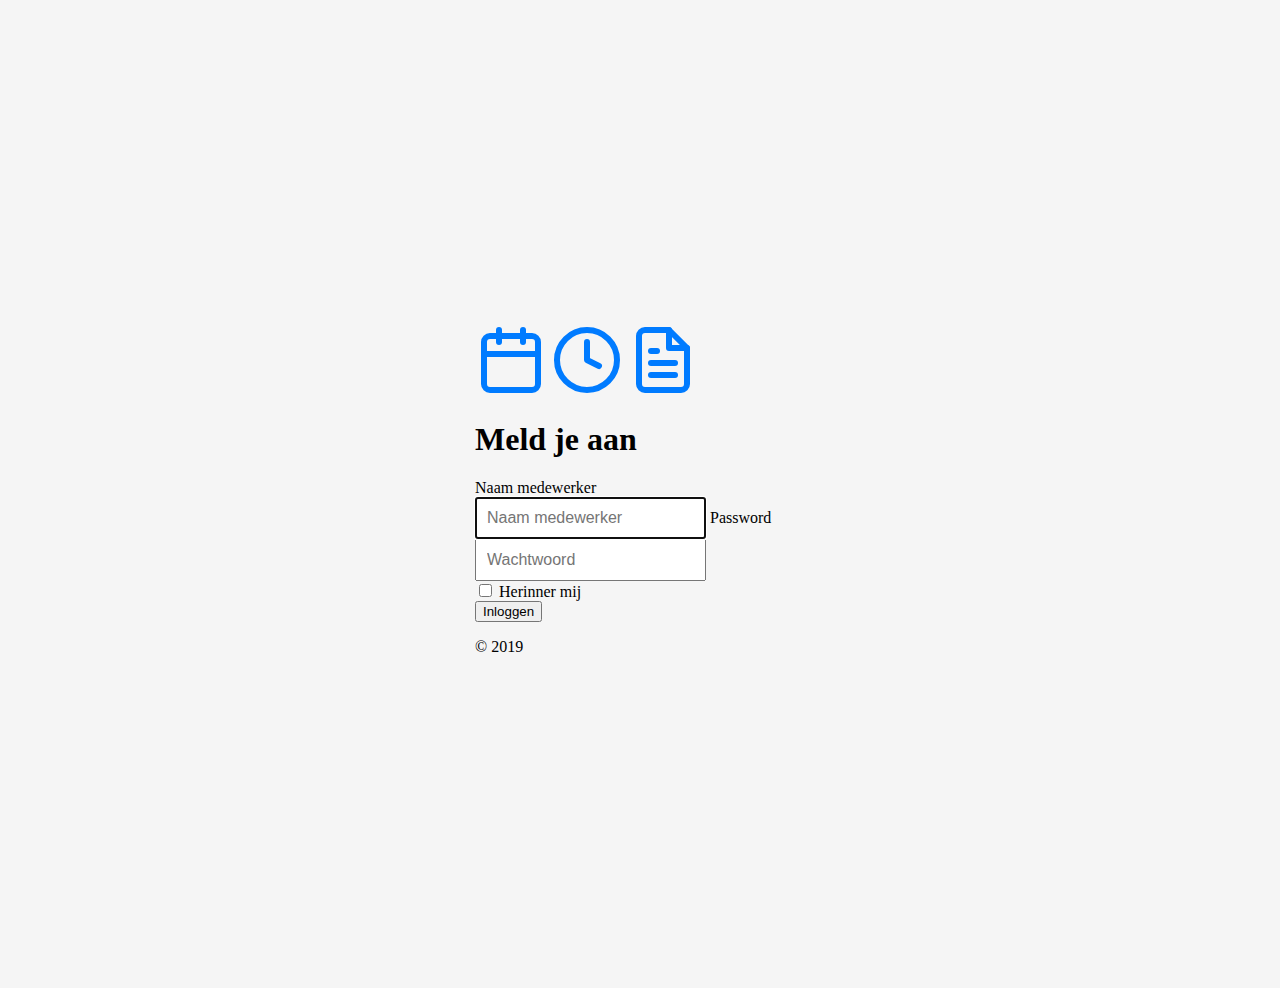
<file: src/main/resources/static/ahindex.html>
<!doctype html>
<html lang="en">
  <head>
    <!-- Required meta tags -->
    <meta charset="utf-8">
    <meta name="viewport" content="width=device-width, initial-scale=1, shrink-to-fit=no">

    <!-- Bootstrap CSS -->
    <link rel="stylesheet" href="https://stackpath.bootstrapcdn.com/bootstrap/4.2.1/css/bootstrap.min.css" integrity="sha384-GJzZqFGwb1QTTN6wy59ffF1BuGJpLSa9DkKMp0DgiMDm4iYMj70gZWKYbI706tWS" crossorigin="anonymous">

          <style>
      .bd-placeholder-img {
        font-size: 1.125rem;
        text-anchor: middle;
      }

      @media (min-width: 768px) {
        .bd-placeholder-img-lg {
          font-size: 3.5rem;
        }
      }
    </style>
    <!-- Custom styles for this template -->
    <link href="css/signin.css" rel="stylesheet">
    <title>Tijdschrijfapplicatie</title>
  </head>
  <body>
   <body class="text-center">
    <form class="form-signin">
  <img class="mb-4" src="img/calendar.svg" alt="" width="72" height="72">
        <img class="mb-4" src="img/clock.svg" alt="" width="72" height="72">
        <img class="mb-4" src="img/file-text.svg" alt="" width="72" height="72">
  <h1 class="h3 mb-3 font-weight-normal">Meld je aan</h1>
  <label for="inputName" class="sr-only">Naam medewerker</label>
  <input type="naam" id="inputName" class="form-control" placeholder="Naam medewerker" required autofocus>
  <label for="inputPassword" class="sr-only">Password</label>
  <input type="wachtwoord" id="inputPassword" class="form-control" placeholder="Wachtwoord" required>
  <div class="checkbox mb-3">
    <label>
      <input type="checkbox" value="Remember"> Herinner mij
    </label>
  </div>
  <button class="btn btn-lg btn-primary btn-block" type="submit">Inloggen</button>
  <p class="mt-5 mb-3 text-muted">&copy; 2019</p>
</form>
    <!-- Optional JavaScript -->
    <!-- jQuery first, then Popper.js, then Bootstrap JS -->
    <script src="https://code.jquery.com/jquery-3.3.1.slim.min.js" integrity="sha384-q8i/X+965DzO0rT7abK41JStQIAqVgRVzpbzo5smXKp4YfRvH+8abtTE1Pi6jizo" crossorigin="anonymous"></script>
    <script src="https://cdnjs.cloudflare.com/ajax/libs/popper.js/1.14.6/umd/popper.min.js" integrity="sha384-wHAiFfRlMFy6i5SRaxvfOCifBUQy1xHdJ/yoi7FRNXMRBu5WHdZYu1hA6ZOblgut" crossorigin="anonymous"></script>
    <script src="https://stackpath.bootstrapcdn.com/bootstrap/4.2.1/js/bootstrap.min.js" integrity="sha384-B0UglyR+jN6CkvvICOB2joaf5I4l3gm9GU6Hc1og6Ls7i6U/mkkaduKaBhlAXv9k" crossorigin="anonymous"></script>
  </body>
</html>
</file>
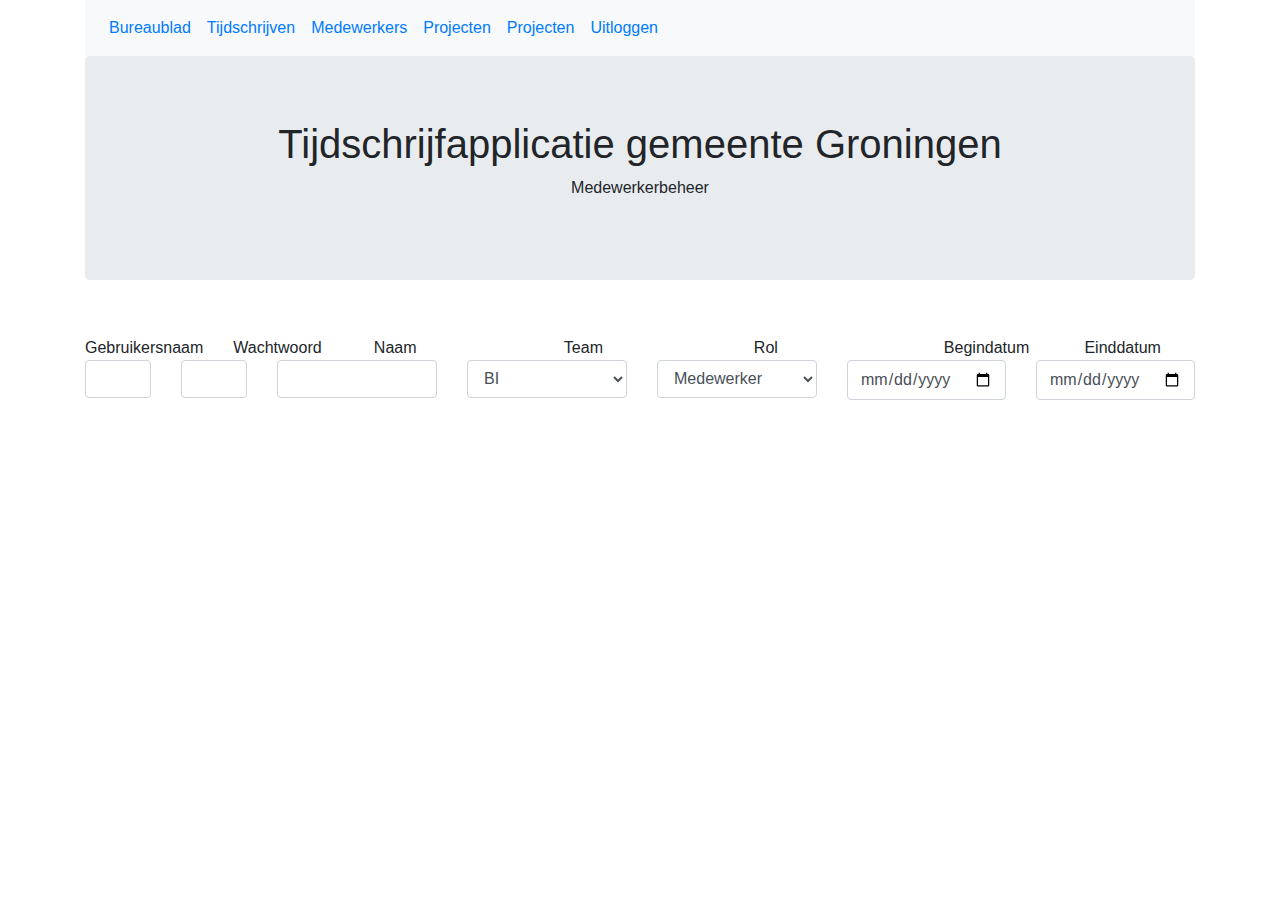
<file: src/main/resources/templates/medewerkers.html>
<!DOCTYPE html>
<html lang="nl">
<head>
<meta charset="utf-8">
<title>Medewerkerbeheer voor tijdschrijven</title>
<meta name="viewport" content="width=device-width, initial-scale=1">
<link rel="stylesheet"
	href="https://maxcdn.bootstrapcdn.com/bootstrap/4.2.1/css/bootstrap.min.css">
<link rel="stylesheet"
	href="css/tijdschrijven.css">
<script
	src="https://ajax.googleapis.com/ajax/libs/jquery/3.3.1/jquery.min.js"></script>
<script
	src="https://cdnjs.cloudflare.com/ajax/libs/popper.js/1.14.6/umd/popper.min.js"></script>
<script
	src="https://maxcdn.bootstrapcdn.com/bootstrap/4.2.1/js/bootstrap.min.js"></script>
<script
	src="js/tijdschrijven.js"></script>
	
</head>
<body>

	<div class="container">
		<nav class="navbar navbar-expand-sm bg-light">

			<!-- Links -->
			<ul class="navbar-nav">
				<li class="nav-item"><a class="nav-link "
					href="bureaublad.html">Bureaublad</a></li>
				<li class="nav-item"><a class="nav-link " href="registratie.html">Tijdschrijven</a></li>
				<li class="nav-item"><a class="nav-link " href="medewerkers.html">Medewerkers</a></li>
				<li class="nav-item"><a class="nav-link " href="projecten.html">Projecten</a></li>
				<li class="nav-item"><a class="nav-link " href="rapportage.html">Projecten</a></li>
				<li class="nav-item"><a class="nav-link " href="index.html">Uitloggen</a></li>
			</ul>

		</nav>

		<div class="jumbotron text-center">
			<h1>Tijdschrijfapplicatie gemeente Groningen</h1>
			<p>Medewerkerbeheer</p>
		</div>

		<div class="row">
			<div class="col">Gebruikersnaam</div>
			<div class="col">Wachtwoord</div>
			<div class="col-md-2">Naam</div>
			<div class="col-md-2">Team</div>
			<div class="col-md-2">Rol</div>
			<div class="col">Begindatum</div>
			<div class="col">Einddatum</div>
		</div>

		<form action="">
			<div class="row">
				<div class="col">
					<input class="form-control" type="text">
				</div>
				<div class="col">
					<input class="form-control" type="text">
				</div>
				<div class="col-md-2">
					<input class="form-control" type="text">
				</div>
				<div class="col-md-2">
					<select name="projecten" class="form-control" id="projectselectie">
						<option>BI</option>
						<option>DWH</option>
						<option>Onderzoek</option>
						<option>Etcetera...</option>
					</select>
				</div>
				<div class="col-md-2">
					<select name="projecten" class="form-control" id="projectselectie">
						<option>Medewerker</option>
						<option>Beheerder</option>
						<option>Afdelingshoofd</option>
						<option>Etcetera...</option>
					</select>
				</div>
				<div class="col">
					<input class="form-control" type="date">
				</div>
				<div class="col">
					<input class="form-control" type="date">
				</div>
			</div>

			<div class="row"></div>
		</form>

	</div>
</body>
</html>
</file>
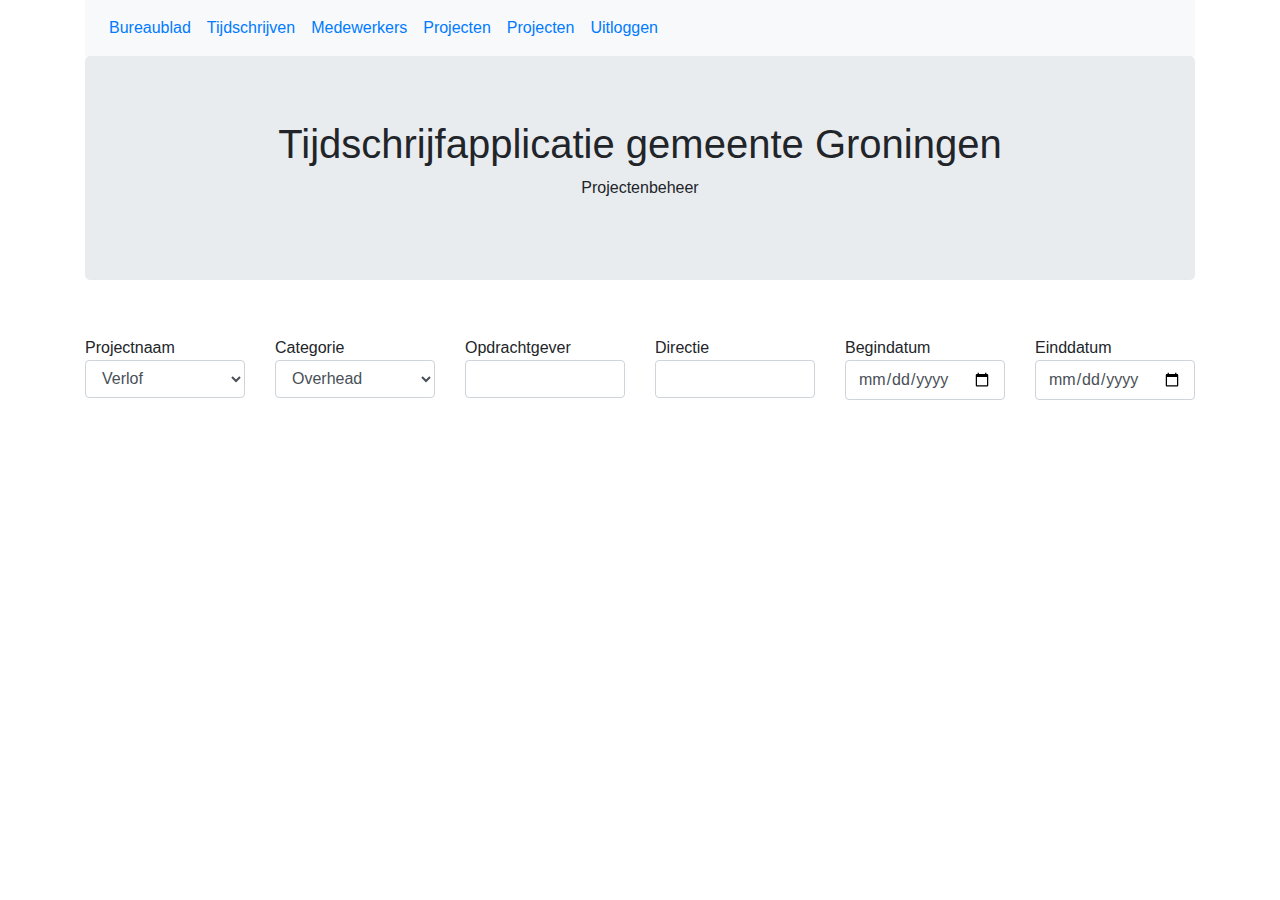
<file: src/main/resources/templates/projecten.html>
<!DOCTYPE html>
<html lang="nl">
<head>
<meta charset="utf-8">
<title>Projectenbeheer voor tijdschrijven</title>
<meta name="viewport" content="width=device-width, initial-scale=1">
<link rel="stylesheet"
	href="https://maxcdn.bootstrapcdn.com/bootstrap/4.2.1/css/bootstrap.min.css">
<link rel="stylesheet"
	href="css/tijdschrijven.css">
<script
	src="https://ajax.googleapis.com/ajax/libs/jquery/3.3.1/jquery.min.js"></script>
<script
	src="https://cdnjs.cloudflare.com/ajax/libs/popper.js/1.14.6/umd/popper.min.js"></script>
<script
	src="https://maxcdn.bootstrapcdn.com/bootstrap/4.2.1/js/bootstrap.min.js"></script>
<script
	src="js/tijdschrijven.js"></script>
	
</head>
<body>

	<div class="container">
		<nav class="navbar navbar-expand-sm bg-light">

			<!-- Links -->
			<ul class="navbar-nav">
				<li class="nav-item"><a class="nav-link "
					href="bureaublad.html">Bureaublad</a></li>
				<li class="nav-item"><a class="nav-link " href="registratie.html">Tijdschrijven</a></li>
				<li class="nav-item"><a class="nav-link " href="medewerkers.html">Medewerkers</a></li>
				<li class="nav-item"><a class="nav-link " href="projecten.html">Projecten</a></li>
				<li class="nav-item"><a class="nav-link " href="rapportage.html">Projecten</a></li>
				<li class="nav-item"><a class="nav-link " href="index.html">Uitloggen</a></li>
			</ul>

		</nav>

		<div class="jumbotron text-center">
			<h1>Tijdschrijfapplicatie gemeente Groningen</h1>
			<p>Projectenbeheer</p>
		</div>

		<div class="row">
			<div class="col-md-2">Projectnaam</div>
			<div class="col-md-2">Categorie</div>
			<div class="col-md-2">Opdrachtgever</div>
			<div class="col-md-2">Directie</div>
			<div class="col">Begindatum</div>
			<div class="col">Einddatum</div>
		</div>

		<form action="">
			<div class="row">
				<div class="col-md-2">
					<select name="projecten" class="form-control" id="projectselectie">
						<option>Verlof</option>
						<option>ADV</option>
						<option>eSuite Klachtenregistratie</option>
						<option>DaFinci</option>
						<option>DMO Indicatiewaarden</option>
						<option>Etcetera...</option>
					</select>
				</div>
				<div class="col-md-2">
					<select name="projecten" class="form-control" id="projectselectie">
						<option>Overhead</option>
						<option>Project</option>
						<option>Afwezigheid</option>
						<option>Etcetera...</option>
					</select>
				</div>
				<div class="col-md-2">
					<input class="form-control" type="text">
				</div>
				<div class="col-md-2">
					<input class="form-control" type="text">
				</div>
				<div class="col">
					<input class="form-control" type="date">
				</div>
				<div class="col">
					<input class="form-control" type="date">
				</div>
			</div>

			<div class="row"></div>
		</form>

	</div>
</body>
</html>
</file>
<file: src/main/resources/static/css/signin.css>
html,
body {
  height: 100%;
}

body {
  display: -ms-flexbox;
  display: flex;
  -ms-flex-align: center;
  align-items: center;
  padding-top: 40px;
  padding-bottom: 40px;
  background-color: #f5f5f5;
}

.form-signin {
  width: 100%;
  max-width: 330px;
  padding: 15px;
  margin: auto;
}
.form-signin .checkbox {
  font-weight: 400;
}
.form-signin .form-control {
  position: relative;
  box-sizing: border-box;
  height: auto;
  padding: 10px;
  font-size: 16px;
}
.form-signin .form-control:focus {
  z-index: 2;
}
.form-signin input[type="email"] {
  margin-bottom: -1px;
  border-bottom-right-radius: 0;
  border-bottom-left-radius: 0;
}
.form-signin input[type="password"] {
  margin-bottom: 10px;
  border-top-left-radius: 0;
  border-top-right-radius: 0;
}
</file>
<file: src/main/resources/templates/css/tijdschrijven.css>
@charset "utf-8";

.jumbotron {
	margin-bottom: 5%;
}

.tile {
	height: 100px;
	margin: 10px 10px 10px 10px;
	background-color: gray;
}	

.registratie {
}

.rapportage {
	background-color: orange;
}

.beheer {
		background-color: red;
}
</file>
